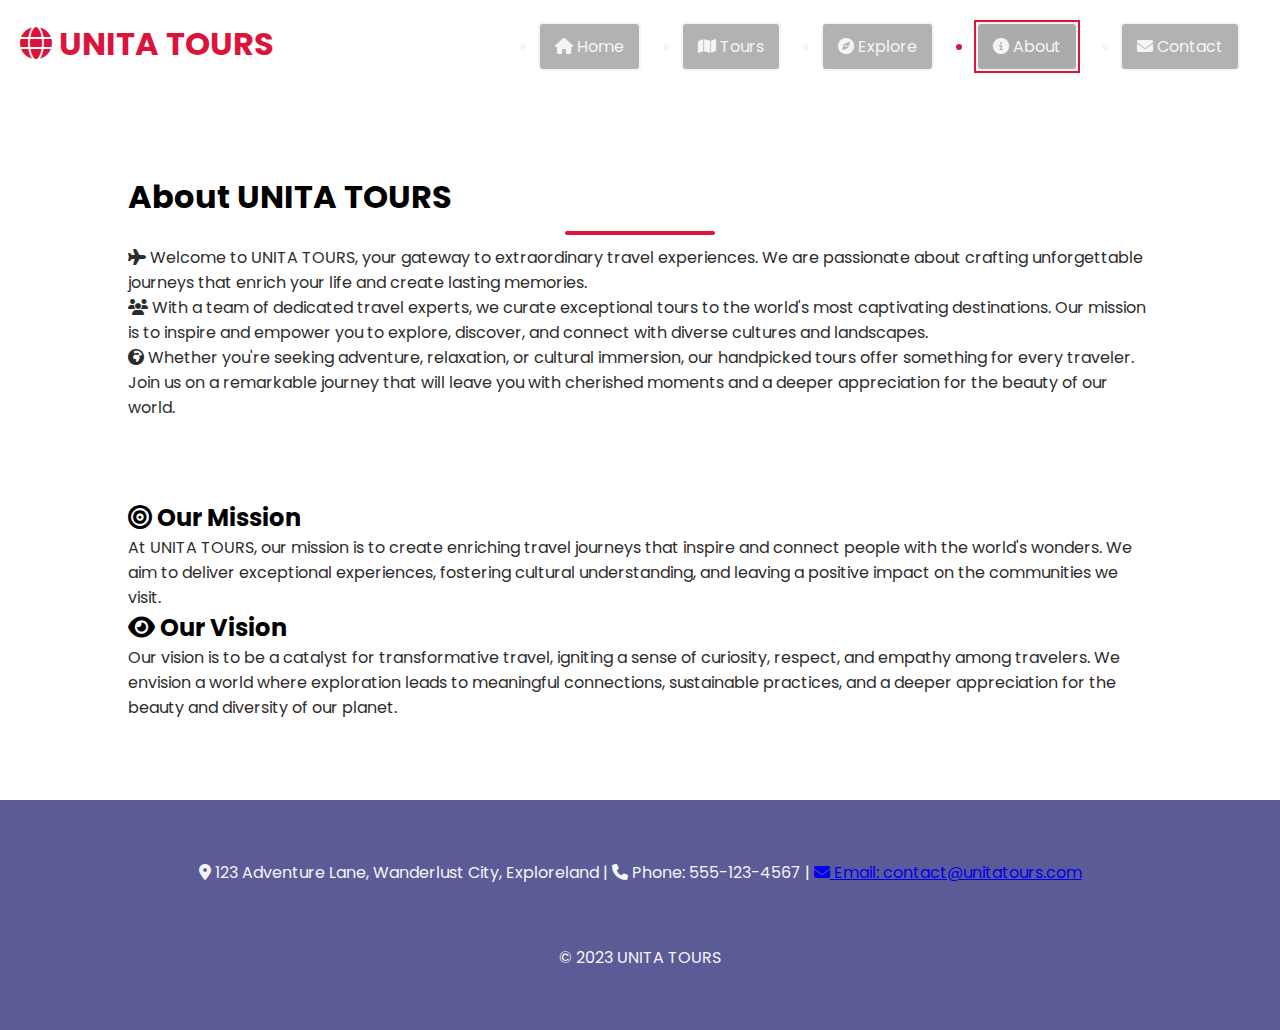
<file: about.html>
<!DOCTYPE html>
<html lang="en">
<head>
    <meta charset="UTF-8">
    <meta name="viewport" content="width=device-width, initial-scale=1.0">
    <title>UNITA TOURS - About Us</title>
    <link rel="stylesheet" href="Project4.css">
    <script src="Project4.js" defer></script>
    <link rel="stylesheet" href="https://cdnjs.cloudflare.com/ajax/libs/font-awesome/6.5.0/css/all.min.css">
</head>
<body>
    <nav class="navbar">
        <h1 class="logo"><i class="fas fa-globe"></i> UNITA TOURS</h1>
        <ul class="nav-links">
            <li><a href="index.html"><i class="fas fa-home"></i> Home</a></li>
            <li><a href="tours.html"><i class="fas fa-map"></i> Tours</a></li>
            <li><a href="explore.html"><i class="fas fa-compass"></i> Explore</a></li>
            <li class="active"><a href="about.html"><i class="fas fa-info-circle"></i> About</a></li>
            <li><a href="contact.html"><i class="fas fa-envelope"></i> Contact</a></li>
        </ul>
        <button class="menu-btn"><i class="fas fa-bars"></i> </button>
    </nav>
     <!-- Mobile Menu -->
     <div class="mobile-menu">
        <ul>
            <li><a href="index.html"><i class="fas fa-home"></i> Home</a></li>
            <li><a href="tours.html"><i class="fas fa-map"></i> Tours</a></li>
            <li><a href="explore.html"><i class="fas fa-compass"></i> Explore</a></li>
            <li><a href="about.html"><i class="fas fa-info-circle"></i> About</a></li>
            <li><a href="contact.html"><i class="fas fa-envelope"></i> Contact</a></li>
        </ul>
    </div>

    <section class="about">
        <div class="about-content">
            <h1>About UNITA TOURS</h1>
            <div class="line"></div>
            <p><i class="fas fa-plane"></i> Welcome to UNITA TOURS, your gateway to extraordinary travel experiences. We are passionate about crafting unforgettable journeys that enrich your life and create lasting memories.</p>
            <p><i class="fas fa-users"></i> With a team of dedicated travel experts, we curate exceptional tours to the world's most captivating destinations. Our mission is to inspire and empower you to explore, discover, and connect with diverse cultures and landscapes.</p>
            <p><i class="fas fa-globe-africa"></i> Whether you're seeking adventure, relaxation, or cultural immersion, our handpicked tours offer something for every traveler. Join us on a remarkable journey that will leave you with cherished moments and a deeper appreciation for the beauty of our world.</p>
        </div>
    </section>

    <section class="mission-vision">
        <div class="mission">
            <h2><i class="fas fa-bullseye"></i> Our Mission</h2>
            <p>At UNITA TOURS, our mission is to create enriching travel journeys that inspire and connect people with the world's wonders. We aim to deliver exceptional experiences, fostering cultural understanding, and leaving a positive impact on the communities we visit.</p>
        </div>
        <div class="vision">
            <h2><i class="fas fa-eye"></i> Our Vision</h2>
            <p>Our vision is to be a catalyst for transformative travel, igniting a sense of curiosity, respect, and empathy among travelers. We envision a world where exploration leads to meaningful connections, sustainable practices, and a deeper appreciation for the beauty and diversity of our planet.</p>
        </div>
    </section>

    <section class="footer">
        <p><i class="fas fa-map-marker-alt"></i> 123 Adventure Lane, Wanderlust City, Exploreland | <i class="fas fa-phone"></i> Phone: 555-123-4567 | <a href="mailto:contact@unitatours.com"><i class="fas fa-envelope"></i> Email: contact@unitatours.com</a></p>
        <p>&copy; 2023 UNITA TOURS</p>
    </section>
</body>
</html>
</file>
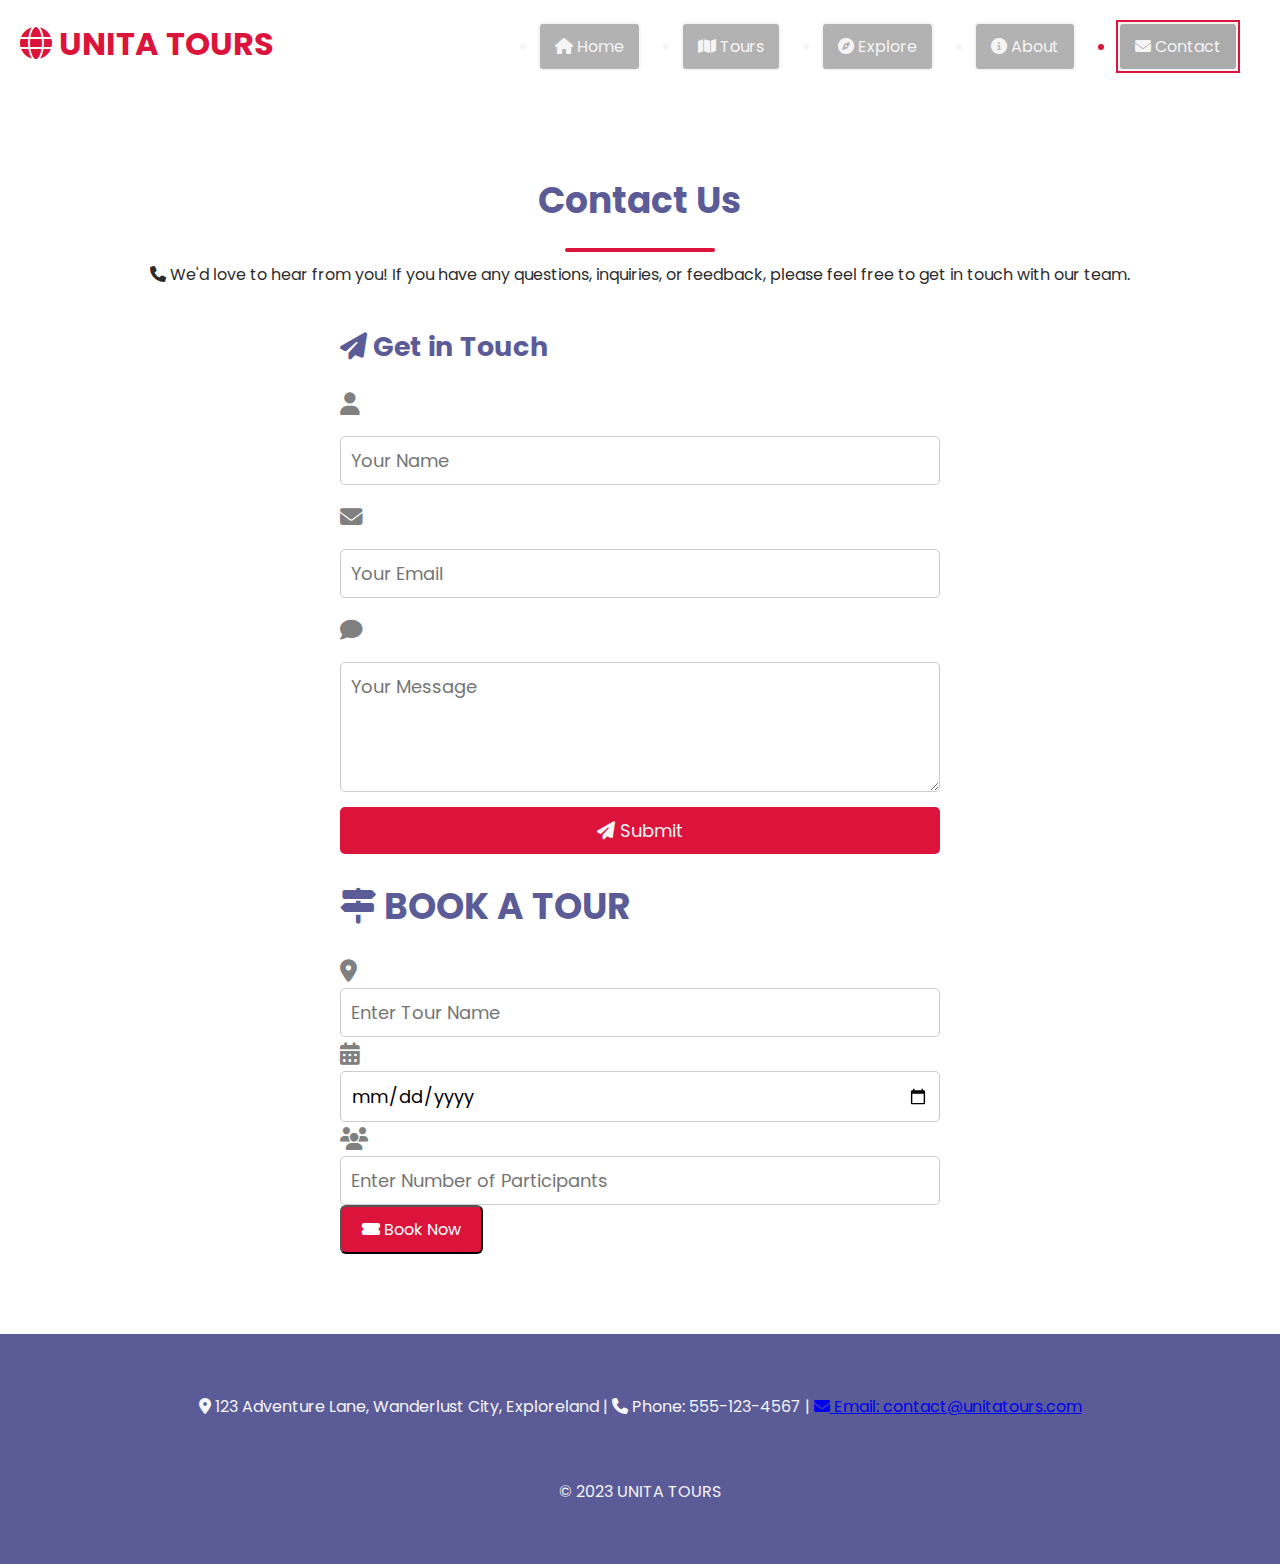
<file: contact.html>
<!DOCTYPE html>
<html lang="en">
<head>
    <meta charset="UTF-8">
    <meta name="viewport" content="width=device-width, initial-scale=1.0">
    <title>UNITA TOURS - Contact Us</title>
    <link rel="stylesheet" href="Project4.css">
    <link rel="stylesheet" href="https://cdnjs.cloudflare.com/ajax/libs/font-awesome/6.5.0/css/all.min.css">
</head>
<body>
    <nav class="navbar">
        <h1 class="logo"><i class="fas fa-globe"></i> UNITA TOURS</h1>
        <ul class="nav-links">
            <li><a href="index.html"><i class="fas fa-home"></i> Home</a></li>
            <li><a href="tours.html"><i class="fas fa-map"></i> Tours</a></li>
            <li><a href="explore.html"><i class="fas fa-compass"></i> Explore</a></li>
            <li><a href="about.html"><i class="fas fa-info-circle"></i> About</a></li>
            <li class="active"><a href="contact.html"><i class="fas fa-envelope"></i> Contact</a></li>
        </ul>
        <button class="menu-btn"><i class="fas fa-bars"></i> </button>
    </nav>
     <!-- Mobile Menu -->
     <div class="mobile-menu">
        <ul>
            <li><a href="index.html"><i class="fas fa-home"></i> Home</a></li>
            <li><a href="tours.html"><i class="fas fa-map"></i> Tours</a></li>
            <li><a href="explore.html"><i class="fas fa-compass"></i> Explore</a></li>
            <li><a href="about.html"><i class="fas fa-info-circle"></i> About</a></li>
            <li><a href="contact.html"><i class="fas fa-envelope"></i> Contact</a></li>
        </ul>
    </div>

    <section class="contact">
        <div class="contact-content">
            <h1>Contact Us</h1>
            <div class="line"></div>
            <p><i class="fas fa-phone"></i> We'd love to hear from you! If you have any questions, inquiries, or feedback, please feel free to get in touch with our team.</p>
        </div>
        <div class="contact-form">
            <h2><i class="fas fa-paper-plane"></i> Get in Touch</h2>
            <form>
                <label for="name"><i class="fas fa-user"></i> </label>
                <input type="text" id="name" name="name" required placeholder="Your Name">

                <label for="email"><i class="fas fa-envelope"></i> </label>
                <input type="email" id="email" name="email" required placeholder="Your Email">

                <label for="message"><i class="fas fa-comment"></i> </label>
                <textarea id="message" name="message" rows="4" required placeholder="Your Message"></textarea>

                <button type="submit" class="ctn"><i class="fas fa-paper-plane"></i> Submit</button>
            </form>
        </div>
        <br>
        <div class="book-tour-form">
            <form action="thanks.html" method="post">
                <h1><i class="fas fa-map-signs"></i> BOOK A TOUR</h1>
                <label for="tour-name"><i class="fas fa-map-marker-alt"></i> </label>
                <input type="text" id="tour-name" name="tour-name" required placeholder="Enter Tour Name">

                <label for="tour-date"><i class="fas fa-calendar-alt"></i> </label>
                <input type="date" id="tour-date" name="tour-date" required>

                <label for="participants"><i class="fas fa-users"></i> </label>
                <input type="number" id="participants" name="participants" required min="1" placeholder="Enter Number of Participants">

                <button type="submit" class="ctn"><i class="fas fa-ticket-alt"></i> Book Now</button>
            </form>
        </div>
    </section>

    <section class="footer">
        <p><i class="fas fa-map-marker-alt"></i> 123 Adventure Lane, Wanderlust City, Exploreland | <i class="fas fa-phone"></i> Phone: 555-123-4567 | <a href="mailto:contact@unitatours.com"><i class="fas fa-envelope"></i> Email: contact@unitatours.com</a></p>
        <p>&copy; 2023 UNITA TOURS</p>
    </section>

    <script src="Project4.js" defer></script>
</body>
</html>
</file>
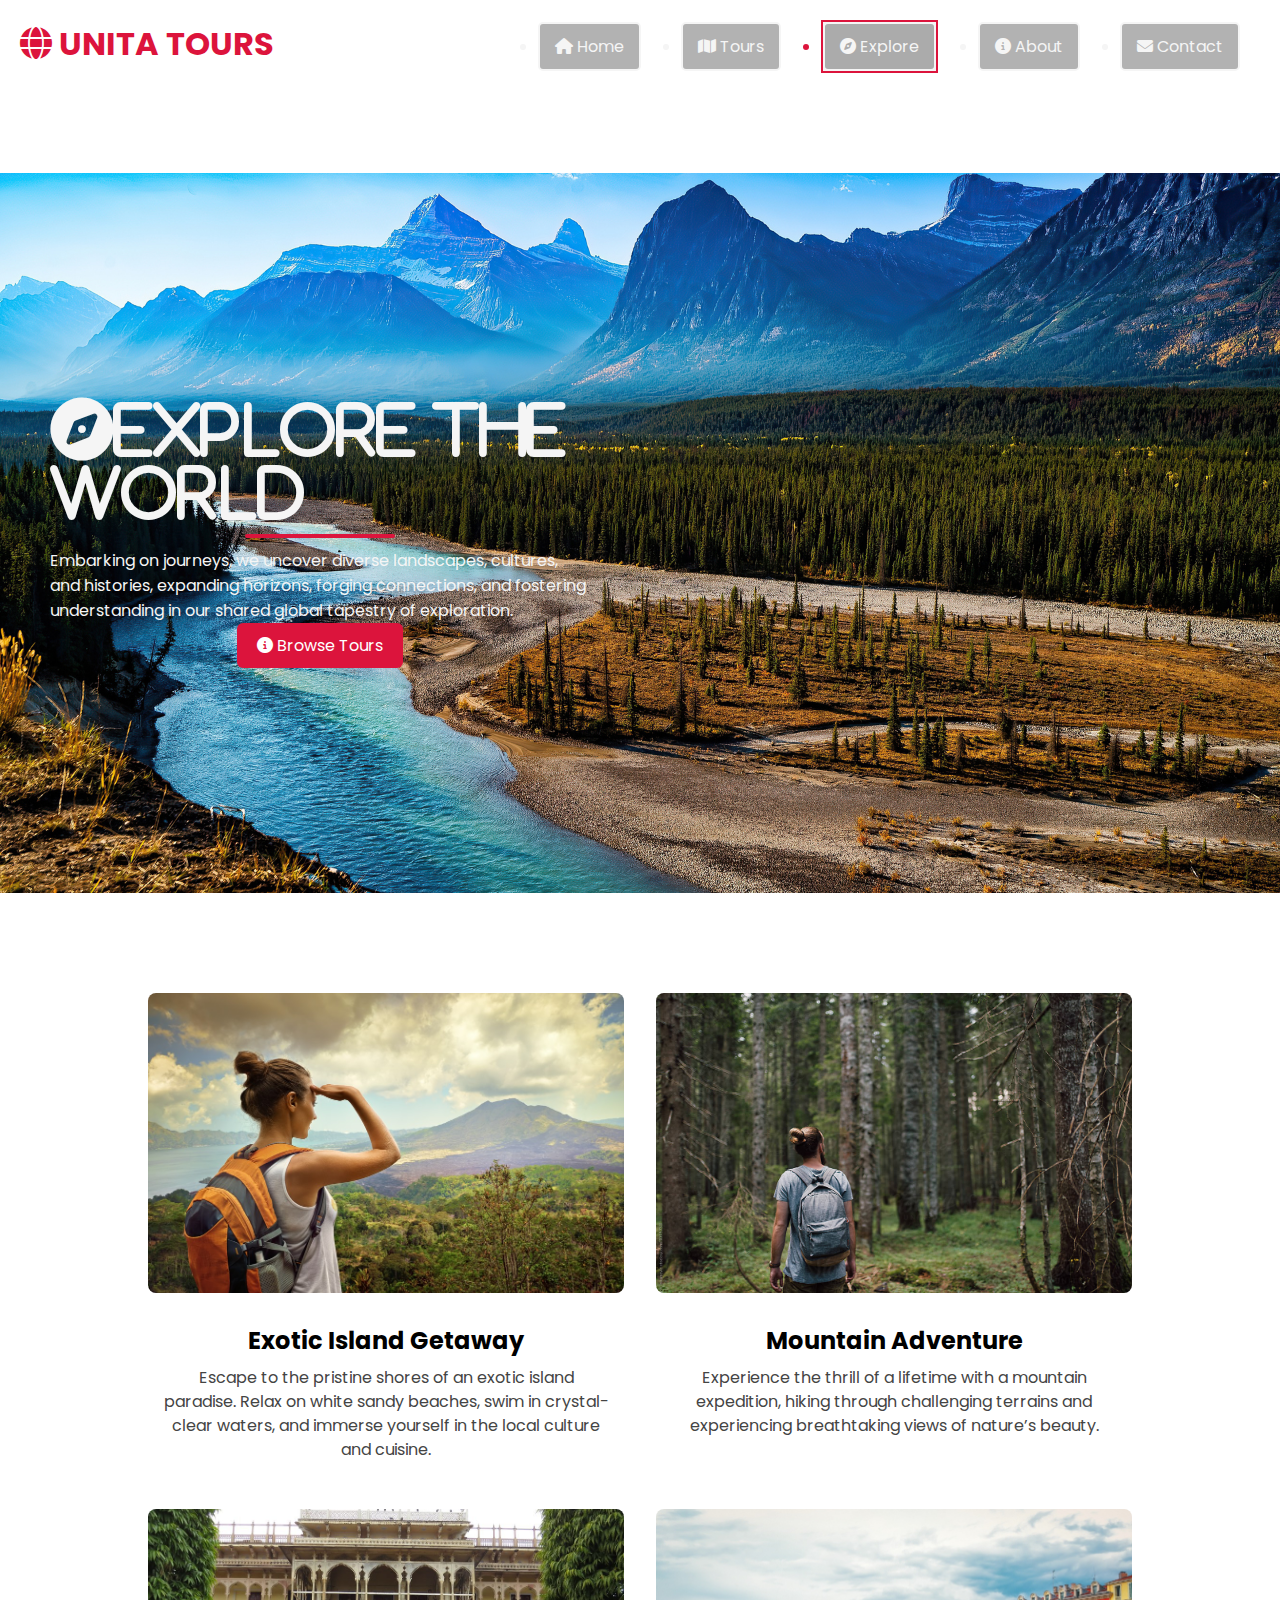
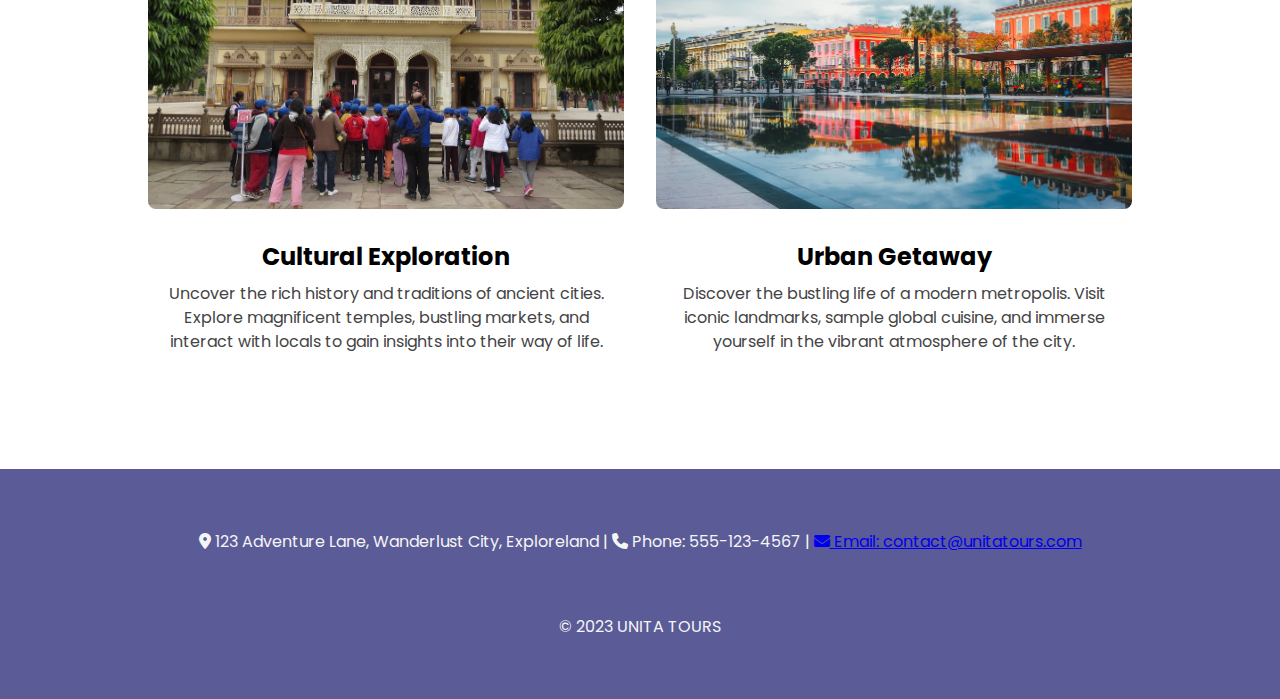
<file: explore.html>
<!DOCTYPE html>
<html lang="en">
<head>
    <meta charset="UTF-8">
    <meta name="viewport" content="width=device-width, initial-scale=1.0">
    <title>UNITA TOURS - Explore</title>
    <link rel="stylesheet" href="Project4.css"> <!-- Link to your main CSS file -->
    <link rel="stylesheet" href="https://cdnjs.cloudflare.com/ajax/libs/font-awesome/6.5.0/css/all.min.css"> <!-- Link to Font Awesome for icons -->
</head>
<body>
    <!-- Navigation bar -->
    <nav class="navbar">
        <h1 class="logo"><i class="fas fa-globe"></i> UNITA TOURS</h1>
        <ul class="nav-links">
            <li><a href="index.html"><i class="fas fa-home"></i> Home</a></li>
            <li><a href="tours.html"><i class="fas fa-map"></i> Tours</a></li>
            <li class="active"><a href="explore.html"><i class="fas fa-compass"></i> Explore</a></li>
            <li><a href="about.html"><i class="fas fa-info-circle"></i> About</a></li>
            <li><a href="contact.html"><i class="fas fa-envelope"></i> Contact</a></li>
        </ul>
        <button class="menu-btn"><i class="fas fa-bars"></i> </button> <!-- Mobile menu button -->
    </nav>

    <!-- Mobile menu for smaller screens -->
    <div class="mobile-menu">
        <ul>
            <li><a href="index.html"><i class="fas fa-home"></i> Home</a></li>
            <li><a href="tours.html"><i class="fas fa-map"></i> Tours</a></li>
            <li><a href="explore.html"><i class="fas fa-compass"></i> Explore</a></li>
            <li><a href="about.html"><i class="fas fa-info-circle"></i> About</a></li>
            <li><a href="contact.html"><i class="fas fa-envelope"></i> Contact</a></li>
        </ul>
    </div>

    <!-- Explore section -->
    <section class="explore">
        <div class="explore-content">
            <h1 class="fas fa-compass" >EXPLORE THE WORLD</h1>
            <div class="line"></div>
            <p>Embarking on journeys, we uncover diverse landscapes, cultures, and histories, expanding horizons, forging connections, and fostering understanding in our shared global tapestry of exploration.</p>
            <a href="tours.html" class="ctn"><i class="fas fa-info-circle"></i> Browse Tours</a>
        </div>
    </section>

    <!-- Explore Destinations Section -->
    <section class="explore-destinations">
        <div class="explore-destination">
            <img src="images/exp1.jpg" alt="Destination 1">
            <div class="explore-info">
                <h2>Exotic Island Getaway</h2>
                <p>Escape to the pristine shores of an exotic island paradise. Relax on white sandy beaches, swim in crystal-clear waters, and immerse yourself in the local culture and cuisine.</p>
            </div>
        </div>
        <div class="explore-destination">
            <img src="images/exp3.jpg" alt="Destination 2">
            <div class="explore-info">

                <h2>Mountain Adventure</h2>
                <p>Experience the thrill of a lifetime with a mountain expedition, hiking through challenging terrains and experiencing breathtaking views of nature’s beauty.</p>
            </div>
        </div>
        <div class="explore-destination">
            <img src="images/exp1.jpeg" alt="Destination 3">
            <div class="explore-info">
                <h2>Cultural Exploration</h2>
                <p>Uncover the rich history and traditions of ancient cities. Explore magnificent temples, bustling markets, and interact with locals to gain insights into their way of life.</p>
            </div>
        </div>
        <div class="explore-destination">
            <img src="images/exp6.jpg" alt="Destination 4">
            <div class="explore-info">
                <h2>Urban Getaway</h2>
                <p>Discover the bustling life of a modern metropolis. Visit iconic landmarks, sample global cuisine, and immerse yourself in the vibrant atmosphere of the city.</p>
            </div>
        </div>
    </section>

    <!-- Footer -->
    <section class="footer">
        <p><i class="fas fa-map-marker-alt"></i> 123 Adventure Lane, Wanderlust City, Exploreland | <i class="fas fa-phone"></i> Phone: 555-123-4567 | <a href="mailto:contact@unitatours.com"><i class="fas fa-envelope"></i> Email: contact@unitatours.com</a></p>
        <p>&copy; 2023 UNITA TOURS</p>
    </section>

    <script src="Project4.js" defer></script> <!-- Link to your JavaScript file -->
</body>
</html>
</file>
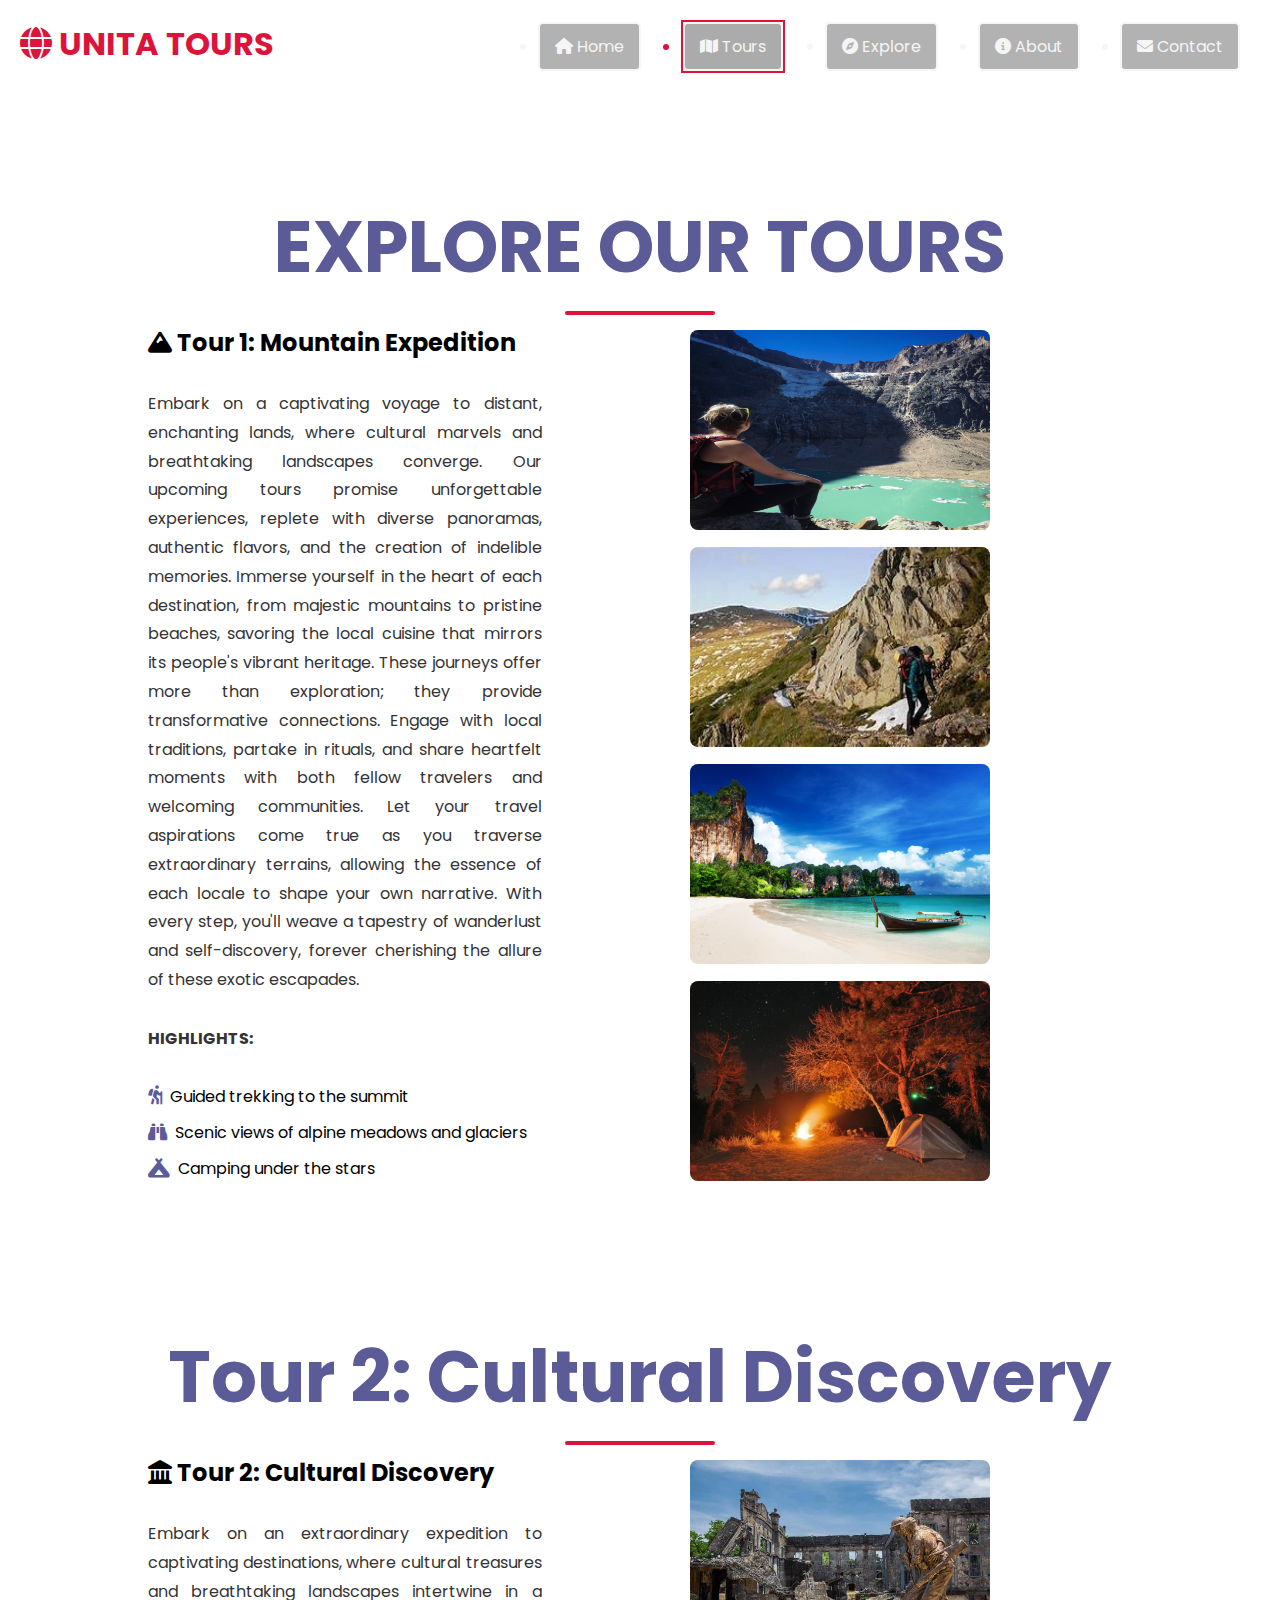
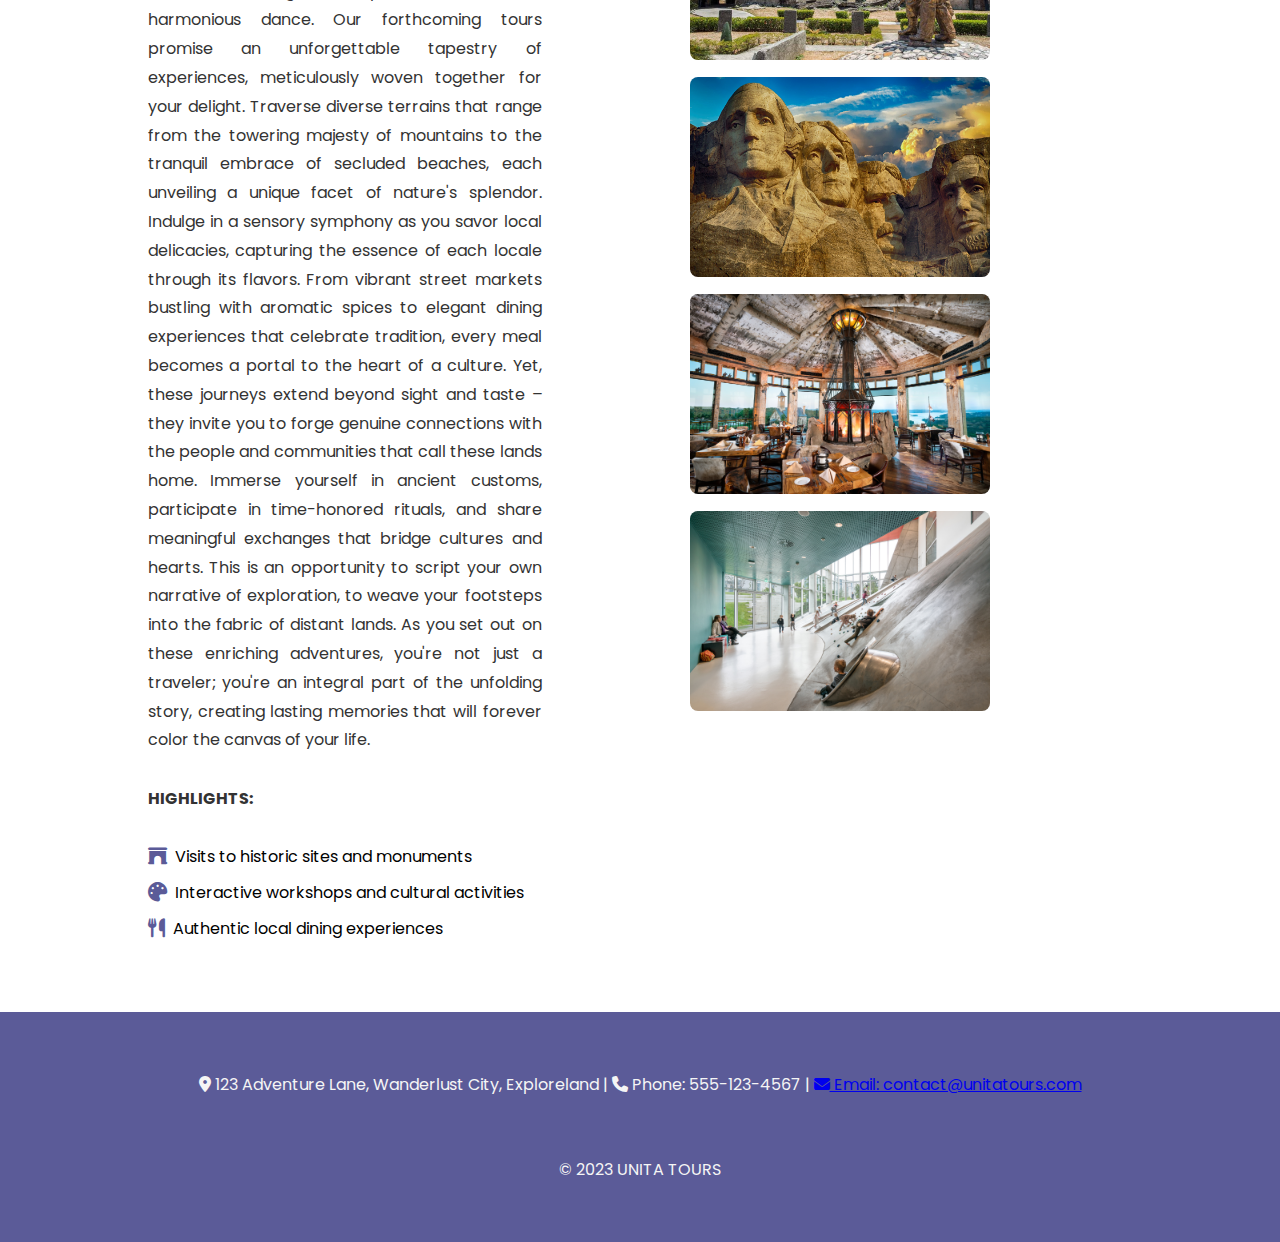
<file: tours.html>
<!DOCTYPE html>
<html lang="en">
<head>
    <meta charset="UTF-8">
    <meta name="viewport" content="width=device-width, initial-scale=1.0">
    <title>UNITA TOURS - Tours</title>
    <link rel="stylesheet" href="Project4.css"> <!-- Link to your main CSS file -->
    <link rel="stylesheet" href="https://cdnjs.cloudflare.com/ajax/libs/font-awesome/6.5.0/css/all.min.css"> <!-- Link to Font Awesome -->
</head>
<body>

    <nav class="navbar">
        <h1 class="logo"><i class="fas fa-globe"></i> UNITA TOURS</h1>
        <ul class="nav-links">
            <li><a href="index.html"><i class="fas fa-home"></i> Home</a></li>
            <li class="active"><a href="tours.html"><i class="fas fa-map"></i> Tours</a></li>
            <li><a href="explore.html"><i class="fas fa-compass"></i> Explore</a></li>
            <li><a href="about.html"><i class="fas fa-info-circle"></i> About</a></li>
            <li><a href="contact.html"><i class="fas fa-envelope"></i> Contact</a></li>
        </ul>
        <button class="menu-btn"><i class="fas fa-bars"></i> </button>
    </nav>
     <!-- Mobile Menu -->
     <div class="mobile-menu">
        <ul>
            <li><a href="index.html"><i class="fas fa-home"></i> Home</a></li>
            <li><a href="tours.html"><i class="fas fa-map"></i> Tours</a></li>
            <li><a href="explore.html"><i class="fas fa-compass"></i> Explore</a></li>
            <li><a href="about.html"><i class="fas fa-info-circle"></i> About</a></li>
            <li><a href="contact.html"><i class="fas fa-envelope"></i> Contact</a></li>
        </ul>
    </div>

    <section class="tours">
        <div class="title">
            <h1>EXPLORE OUR TOURS</h1>
            <div class="line"></div>
        </div>
        <div class="row">
            <div class="col content-col">
                <h2><i class="fas fa-mountain"></i> Tour 1: Mountain Expedition</h2>
                <p>Embark on a captivating voyage to distant, enchanting lands, where cultural marvels and breathtaking landscapes converge. Our upcoming tours promise unforgettable experiences, replete with diverse panoramas, authentic flavors, and the creation of indelible memories. Immerse yourself in the heart of each destination, from majestic mountains to pristine beaches, savoring the local cuisine that mirrors its people's vibrant heritage. These journeys offer more than exploration; they provide transformative connections. Engage with local traditions, partake in rituals, and share heartfelt moments with both fellow travelers and welcoming communities. Let your travel aspirations come true as you traverse extraordinary terrains, allowing the essence of each locale to shape your own narrative. With every step, you'll weave a tapestry of wanderlust and self-discovery, forever cherishing the allure of these exotic escapades.</p>
                <p><b>HIGHLIGHTS: </b></p>
                <ul class="Highlights">
                    <li><i class="fas fa-hiking"></i> Guided trekking to the summit</li>
                    <li><i class="fas fa-binoculars"></i> Scenic views of alpine meadows and glaciers</li>
                    <li><i class="fas fa-campground"></i> Camping under the stars</li>
                </ul>
            </div>
            <div class="col image-col">
                <div class="image-gallery">
                    <img src="images/tours.jpg" alt="Mountain Expedition">
                    <img src="images/trek.jpeg" alt="Trekking Image">
                    <img src="images/tours1.jpg" alt="Tour 1">
                    <img src="images/camping1.webp" alt="Camping Image">
                </div>
            </div>
        </div>
    </section>

    <section class="tours">
        <div class="title">
            <h1>Tour 2: Cultural Discovery</h1>
            <div class="line"></div>
        </div>
        <div class="row">
            <div class="col content-col">
                <h2><i class="fas fa-landmark"></i> Tour 2: Cultural Discovery</h2>
                <p>Embark on an extraordinary expedition to captivating destinations, where cultural treasures and breathtaking landscapes intertwine in a harmonious dance. Our forthcoming tours promise an unforgettable tapestry of experiences, meticulously woven together for your delight. Traverse diverse terrains that range from the towering majesty of mountains to the tranquil embrace of secluded beaches, each unveiling a unique facet of nature's splendor.
                    Indulge in a sensory symphony as you savor local delicacies, capturing the essence of each locale through its flavors. From vibrant street markets bustling with aromatic spices to elegant dining experiences that celebrate tradition, every meal becomes a portal to the heart of a culture.
                    Yet, these journeys extend beyond sight and taste – they invite you to forge genuine connections with the people and communities that call these lands home. Immerse yourself in ancient customs, participate in time-honored rituals, and share meaningful exchanges that bridge cultures and hearts.
                    This is an opportunity to script your own narrative of exploration, to weave your footsteps into the fabric of distant lands. As you set out on these enriching adventures, you're not just a traveler; you're an integral part of the unfolding story, creating lasting memories that will forever color the canvas of your life.</p>
                <p><b>HIGHLIGHTS: </b></p>
                <ul class="Highlights">
                    <li><i class="fas fa-archway"></i> Visits to historic sites and monuments</li>
                    <li><i class="fas fa-palette"></i> Interactive workshops and cultural activities</li>
                    <li><i class="fas fa-utensils"></i> Authentic local dining experiences</li>
                </ul>
            </div>
            <div class="col image-col">
                <div class="image-gallery">
                    <img src="images/his1.jpg" alt="Historic Sites">
                    <img src="images/his2.jpeg" alt="Cultural Exploration">
                    <img src="images/his3.jpg" alt="Local Experiences">
                    <img src="images/his4.jpg" alt="Cultural Workshops">
                </div>
            </div>
        </div>
    </section>

    <section class="footer">
        <p><i class="fas fa-map-marker-alt"></i> 123 Adventure Lane, Wanderlust City, Exploreland | <i class="fas fa-phone"></i> Phone: 555-123-4567 | <a href="mailto:contact@unitatours.com"><i class="fas fa-envelope"></i> Email: contact@unitatours.com</a></p>
        <p>&copy; 2023 UNITA TOURS</p>
    </section>

 <script src="Project4.js" defer></script>
</body>
</html>
</file>
<file: Project4.css>
/* Import Google Fonts */
@import url('https://fonts.googleapis.com/css2?family=Poppins:ital,wght@0,100;0,200;0,300;0,400;0,500;1,100;1,200;1,300;1,400&display=swap');

/* Global styles */
* {
    margin: 0;
    padding: 0;
    box-sizing: border-box;
    font-family: 'Poppins', sans-serif;
}

body, html {
    overflow-x: hidden;
}

.logo {
    color: crimson;
}

/* Navbar styles */
.navbar {
    /* position: fixed; */
    top: 0;
    left: 0;
    width: 100%;
    z-index: 1000;
    display: flex;
    justify-content: space-between;
    padding: 20px;
    background-color: rgba(255, 0, 0, 0);
    color: whitesmoke;
}

.nav-links {
    display: flex;
    align-items: center;
}

.nav-links li {
    margin: 0 20px;
}

.nav-links a {
    color: whitesmoke;
    text-decoration: none;
    padding: 10px 15px;
    border: 2px solid whitesmoke;
    border-radius: 5px;
    background-color: rgba(0, 0, 0, 0.3);
    transition: background-color 0.3s ease, color 0.3s ease, box-shadow 0.3s ease;
    display: inline-block;
    box-sizing: border-box;
}

/* Hover effect for all buttons */
.nav-links a:hover {
    background-color: rgba(0, 0, 0, 0.5);
    border-color: crimson;
    color: crimson;
}

/* More refined active state */
.active {
    background-color: whitesmoke; /* Invert background color */
    color: crimson; /* Invert text color */
    border: 2px solid crimson; /* Match the border with the text color */
}

.active:hover {
    background-color: #FF6666; /* A bit lighter on hover */
    border-color: #FF6666;
    box-shadow: 0px 3px 8px rgba(0, 0, 0, 0.3); /* Slightly more shadow on hover */
}

/* Mobile Menu */
.mobile-menu {
    display: none; /* Hidden by default */
    position: fixed;
    top: 60px;
    right: 0;
    background-color: whitesmoke;
    width: 100%;
    padding: 20px;
    z-index: 999;
}

.mobile-menu ul {
    list-style: none;
    display: flex;
    flex-direction: column;
    gap: 20px;
}

.mobile-menu ul li a {
    color: rgb(14, 11, 11);
    text-decoration: none;
    font-size: 18px;

}

.menu-btn {
    display: none; /* Hidden on desktop */
    cursor: pointer;
    font-size: 24px;
    color: rgba(30, 5, 5, 0.922);
}

/* Header styles */
header {
    width: 100vw;
    height: 100vh;
    background-image: url(images/waterfall.jpg);
    background-position: bottom;
    background-size: cover;
    display: flex;
    align-items: flex-end;
    justify-content: center;
}

.header-content {
    margin-bottom: 150px;
    color: whitesmoke;
    text-align: center;
}

.header-content h2 {
    font-size: 4vmin;
}

.line {
    width: 150px;
    height: 4px;
    background: crimson;
    margin: 10px auto;
    border-radius: 5px;
}

.header-content h1 {
    font-size: 7vmin;
    margin-top: 50px;
    margin-bottom: 30px;
}


.ctn {
    display: inline-block;
    padding: 10px 15px;
    background-color: crimson;
    color: #fff;
    border-radius: 6px;
    text-decoration: none;
    font-size: 1rem;
    transition: background-color 0.3s ease;
}
.ctn:hover{
    background-color:#aa1122;
    color:white;

}
/*
.ctn a {
    background-color: crimson;
    border-color: crimson;
}

.ctn a:hover {
    background-color: whitesmoke;
    color:crimson;
} */


/* Events Section */
section {
    width: 80%;
    margin: 80px auto;
}

.title {
    text-align: center;
    font-size: 4vmin;
    color: rgb(91, 91, 152);
}

.row {
    display: flex;
    align-items: center;
    width: 100%;
    justify-content: space-between;
}

.col img {
    width: 500px;
    height: 300px;
}

.row.col {
    display: flex;
    flex-direction: column;
    align-items: center;
}

.events.row {
    margin-top: 50px;
}

h4 {
    font-size: 3vmin;
    color: rgb(91, 91, 152);
    margin: 20px auto;
}

p {
    color: rgb(45, 44, 44);
}

.events.ctn {
    margin-top: 30px;
}

/* Explore Section */
.explore {
    width: 100%;
    height: 80vh;
    background-image: url(images/m=nature.jpg);
    background-position: center;
    background-size: cover;
    background-repeat: no-repeat;
    display: flex;
    align-items: center;
}

.explore-content {
    width: 50%;
    padding: 50px;
    color: whitesmoke;
    display: flex;
    align-items: center;
    flex-direction: column;
}

.explore-content h1 {
    font-size: 7vmin;
}

.explore-content.line {
    margin-bottom: 50px;
}

.explore-content p {
    color: whitesmoke;
}

.explore-content.ctn {
    margin: 40px;
}


/* Tours Section */
.tours {
    padding: 20px;
    margin-bottom: 40px;
}

/* Styling for the text content */
.content-col {
    width: 100%;
    position: relative;
}

.content-col p {
    line-height: 1.8;
    color: #333;
    text-align: justify;
    margin: 0 0 15px 0;
}

/* Wrapping images to the right */
.image-gallery {
    float: right;
    width: 80%; /* Adjust width to control how much space the images take */
    margin: 0 0 10px 15px; /* Spacing between the text and images */
}

.image-gallery img {
    width: 100%;
    height: auto;
    border-radius: 8px;
    margin-bottom: 10px;
}

.Highlights {
    list-style-type: none;
    padding: 0;
    margin-top: 20px;
    clear: both; /* Ensures the list appears below the floated images */
}

.Highlights li {
    margin-bottom: 0.7rem;
    font-size: 1rem;
    display: flex;
    align-items: center;
}

.Highlights li i {
    color: rgb(91, 91, 152);
    margin-right: 8px;
    font-size: 1.2rem;
}



/* Footer styles */
.footer {
    width: 100%;
    min-height: 200px;
    padding: 20px 80px;
    margin: 0;
    background-color: rgb(91, 91, 152);
    text-align: center;
}

.footer p {
    color: whitesmoke;
    margin: 20px auto;
    padding: 20px;
}

/* Image Hover Animation */
img {
    transition: transform 0.3s ease;
}

img:hover {
    transform: scale(1.1);
}

/* Media Query for Mobile */
@media screen and (max-width: 850px) {
    .nav-links {
        display: none; /* Hide desktop nav links on mobile */
    }

    .menu-btn {
        display: block; /* Show the menu button on mobile */
    }

    .mobile-menu.show {
        display: block; /* Show the mobile menu when toggled */
    }

    .row {
        flex-direction: column;
    }

    .col img {
        max-width: 90%;
    }

    .explore-content {
        width: 100%;
    }

    .image-gallery {
        justify-content: center;
        align-items: center;
    }

    .image-gallery img {
        width: 90%;
    }

    .footer {
        padding: 10px;
    }
}

/* Contact Form Styles */
.contact {
    margin: 80px auto;
    text-align: center;
}

.contact h1 {
    font-size: 4vmin;
    color: rgb(91, 91, 152);
    margin-bottom: 20px;
}

.contact-content {
    margin-bottom: 40px;
}

.contact-form {
    text-align: left;
    max-width: 600px;
    margin: 0 auto;
}

.contact-form h2 {
    font-size: 3vmin;
    color: rgb(91, 91, 152);
    margin-bottom: 20px;
}

.contact-form form {
    display: grid;
    gap: 15px;
}

.contact-form label {
    font-size: 2.5vmin;
    display: block;
    color: grey;
}

.contact-form input,
.contact-form textarea {
    width: 100%;
    padding: 10px;
    font-size: 2vmin;
    border: 1px solid #ccc;
    border-radius: 5px;
}

.contact-form button {
    background: crimson;
    color: whitesmoke;
    border: none;
    padding: 10px 20px;
    font-size: 2vmin;
    border-radius: 5px;
    cursor: pointer;
}

.contact-form button:hover {
    background: #aa1122;
}

/* Book Tour Form */
.book-tour {
    margin: 80px auto;
    text-align: center;
}

.book-tour h2 {
    font-size: 3vmin;
    color: rgb(91, 91, 152);
    margin-bottom: 20px;
}

.book-tour-content {
    margin-bottom: 40px;
}

.book-tour-form {
    text-align: left;
    max-width: 600px;
    margin: 0 auto;
}

.book-tour-form label {
    font-size: 2.5vmin;
    display: block;
    color: grey;
}

.book-tour-form input[type="text"],
.book-tour-form input[type="date"],
.book-tour-form input[type="number"] {
    width: 100%;
    padding: 10px;
    font-size: 2vmin;
    border: 1px solid #ccc;
    border-radius: 5px;
}

/* Explore Header Section */
explore {
    width: 100%;
    height: 80vh;
    background-image: url(images/m=nature.jpg);
    background-position: center;
    background-size: cover;
    background-repeat: no-repeat;
    display: flex;
    align-items: center;
}

/*  */

.content-col {
    width: 40%;
}

.image-col {
    width: 60%;
}

.tours.image-gallery {
    display: flex;
    flex-wrap: wrap;
    width: 100%;
    align-items: center;
}

.image-gallery img {
    width: 300px;
    height: 200px;
    margin: 5px;
}

.content-col h1 {
    font-size: 7vmin;
    color: rgb(91, 91, 152);
}

.content-col line {
    margin-left: -1px;
}

.content-col p {
    padding: 0;
    margin: 30px auto;
}

.ctn {
    padding-left: 20px;
    padding-right: 20px;
}

.footer {
    width: 100%;
    min-height: 200px;
    padding: 20px 80px;
    margin: 0;
    background-color: rgb(91, 91, 152);
    text-align: center;
}

.footer p {
    color: whitesmoke;
    margin: 20px auto;
    padding: 20px;
}


/* Media Queries for Responsiveness */
@media screen and (max-width: 768px) {
    .explore-destinations {
        grid-template-columns: 1fr; /* Stack images vertically on smaller screens */
    }

    .explore-content h1 {
        font-size: 3rem;
    }

    .explore-content p {
        font-size: 1.2rem;
    }
}
/* Style for the Explore Destinations section */
.explore-destinations {
    display: grid;
    grid-template-columns: repeat(2, 1fr);
    gap: 2rem;
    padding: 20px;
}

/* Each destination section */
.explore-destination {
    text-align: center;
}

/* Image styling */
.explore-destination img {
    width: 100%;
    height: 300px; /* Set a fixed height for consistency */
    object-fit: cover;
    border-radius: 8px; /* Optional rounded corners */
}

/* Info section within each destination */
.explore-info {
    padding: 15px;
}

.explore-info h2 {
    font-size: 1.5rem;
    margin: 0.5rem 0;
    font-weight: bold;
}

.explore-info p {
    font-size: 1rem;
    color: #444;
    line-height: 1.5;
}

/* Tours Section */
.tours1 {
    padding: 20px;
    margin-bottom: 40px;
}

/* Flexbox layout for the row */
.row {
    display: flex;
    align-items: flex-start;
    gap: 2rem;
}

/* Text column */
.content-colu {
    flex: 1;
    padding: 10px;
}

.content-colu h1 {
    font-size: 2rem;
    color: rgb(91, 91, 152);
    margin-bottom: 1rem;
    display: flex;
    align-items: center;
    gap: 8px;
}

.content-colu .line {
    width: 50px;
    height: 4px;
    background: #f05a5a;
    margin: 0.5rem 0 1rem 0;
}

.content-colu p {
    font-size: 1rem;
    line-height: 1.6;
    color: #333;
    text-align: justify;
    margin-bottom: 20px;
}

/* Button styling for the "More Info" link */
.content-colu .ctn {
    display: inline-block;
    padding: 10px 15px;
    background-color: crimson;
    color: #fff;
    border-radius: 6px;
    text-decoration: none;
    font-size: 1rem;
    transition: background-color 0.3s ease;
}

.content-colu .ctn i {
    margin-right: 5px;
}

.content-colu .ctn:hover {
    background-color: #4e4e96;
}

/* Image column */
.image-col {
    flex: 1;
}

.image-galleryi {
    display: grid;
    grid-template-columns: 1fr 1fr; /* Two columns for images */
    gap: 10px;
}

/* Individual images */
.image-galleryi img {
    width: 100%;
    height: auto;
    border-radius: 8px;
    object-fit: cover;
    transition: transform 0.3s ease, box-shadow 0.3s ease;
}

.image-galleryi img:hover {
    transform: scale(1.05); /* Subtle zoom effect */
    box-shadow: 0px 4px 8px rgba(0, 0, 0, 0.2);
}

/* Responsive adjustments */
@media (max-width: 768px) {
    .row {
        flex-direction: column;
    }
    .image-galleryi {
        grid-template-columns: 1fr; /* Single column for smaller screens */
    }
}
/* Additional Mobile View Styles */
@media (max-width: 600px) {
    /* Center-align text for mobile */
    .content-colu {
        text-align: center;
    }

    .content-colu h1 {
        font-size: 1.5rem; /* Smaller font size for title */
    }

    .content-colu p {
        font-size: 0.9rem;
    }

    /* Adjust button size for mobile */
    .content-colu .ctn {
        font-size: 0.9rem;
        padding: 8px 12px;
    }

    /* Stack images in a single column for small screens */
    .image-galleryi {
        grid-template-columns: 1fr;
        gap: 8px;
    }
}
</file>
